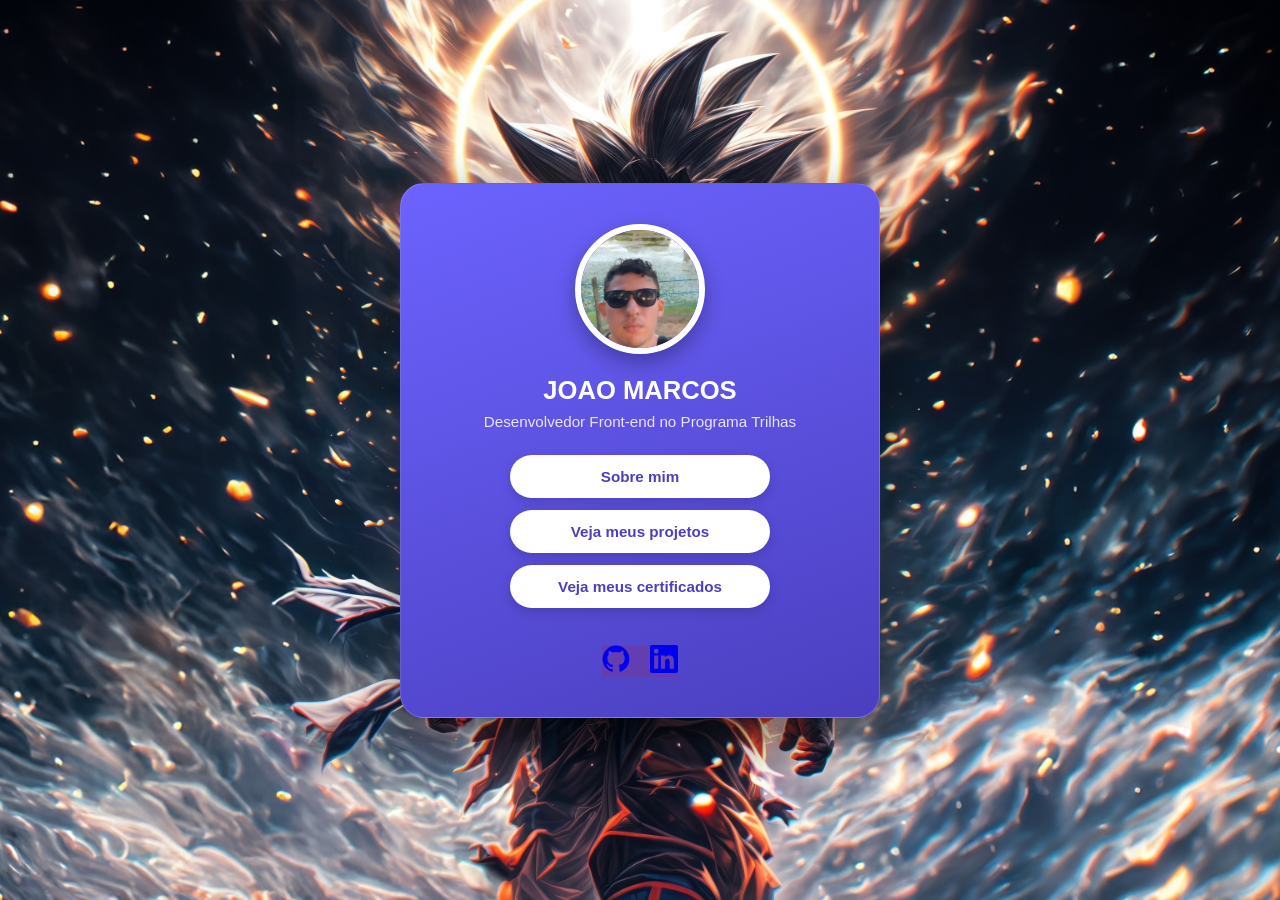
<file: index.html>
<!DOCTYPE html>
<html lang="pt-BR">
<head>
  <meta charset="UTF-8">
  <meta name="viewport" content="width=device-width, initial-scale=1.0">
  <title>Meu Portfólio</title>
  <link rel="stylesheet" href="styles.css">
</head>
<body>
  <main class="card">
    <img src="img/joaoperfil.png" alt="Foto de perfil" class="foto-perfil">
    <h1>JOAO MARCOS</h1>
    <p class="descricao">Desenvolvedor Front-end no Programa Trilhas</p>

    <div class="botoes">
      <a href="sobre.html" class="btn">Sobre mim</a>
      <a href="projetos.html" class="btn">Veja meus projetos</a>
      <a href="https://drive.google.com/drive/search?q=certificado" target="_blank" class="btn">
        Veja meus certificados
      </a>

      <div class="redes-sociais">
  <a href="https://github.com/joao104?tab=repositories" target="_blank" aria-label="GitHub">
    <svg xmlns="http://www.w3.org/2000/svg" viewBox="0 0 24 24" width="28" height="28" fill="currentColor">
      <path d="M12 .5C5.65.5.5 5.65.5 12c0 5.08 3.29 9.39 7.86 10.91.58.11.79-.25.79-.56 0-.28-.01-1.02-.02-2-3.2.7-3.88-1.54-3.88-1.54-.53-1.34-1.29-1.7-1.29-1.7-1.05-.72.08-.71.08-.71 1.17.08 1.78 1.2 1.78 1.2 1.03 1.77 2.71 1.26 3.37.96.1-.75.4-1.26.73-1.55-2.55-.29-5.24-1.28-5.24-5.7 0-1.26.45-2.29 1.19-3.1-.12-.29-.52-1.46.11-3.05 0 0 .97-.31 3.18 1.18a11.1 11.1 0 0 1 5.8 0c2.2-1.49 3.17-1.18 3.17-1.18.63 1.59.23 2.76.11 3.05.74.81 1.19 1.84 1.19 3.1 0 4.43-2.69 5.41-5.25 5.69.41.36.78 1.06.78 2.14 0 1.55-.01 2.8-.01 3.18 0 .31.21.68.8.56C20.22 21.39 23.5 17.08 23.5 12 23.5 5.65 18.35.5 12 .5z"/>
    </svg>
  </a>

  <a href="https://www.linkedin.com/in/joaomarcossouza/" target="_blank" aria-label="LinkedIn">
    <svg xmlns="http://www.w3.org/2000/svg" viewBox="0 0 24 24" width="28" height="28" fill="currentColor">
      <path d="M20.45 20.45h-3.56v-5.57c0-1.33-.02-3.04-1.85-3.04-1.85 0-2.13 1.44-2.13 2.94v5.67H9.35V9h3.42v1.56h.05c.48-.9 1.64-1.85 3.37-1.85 3.6 0 4.27 2.37 4.27 5.46v6.28zM5.34 7.43a2.06 2.06 0 1 1 0-4.12 2.06 2.06 0 0 1 0 4.12zM7.12 20.45H3.56V9h3.56v11.45zM22.22 0H1.77C.79 0 0 .77 0 1.72v20.56C0 23.23.79 24 1.77 24h20.45c.98 0 1.78-.77 1.78-1.72V1.72C24 .77 23.2 0 22.22 0z"/>
    </svg>
  </a>
</div>
    </div>
  </main>
</body>
</html>
</file>
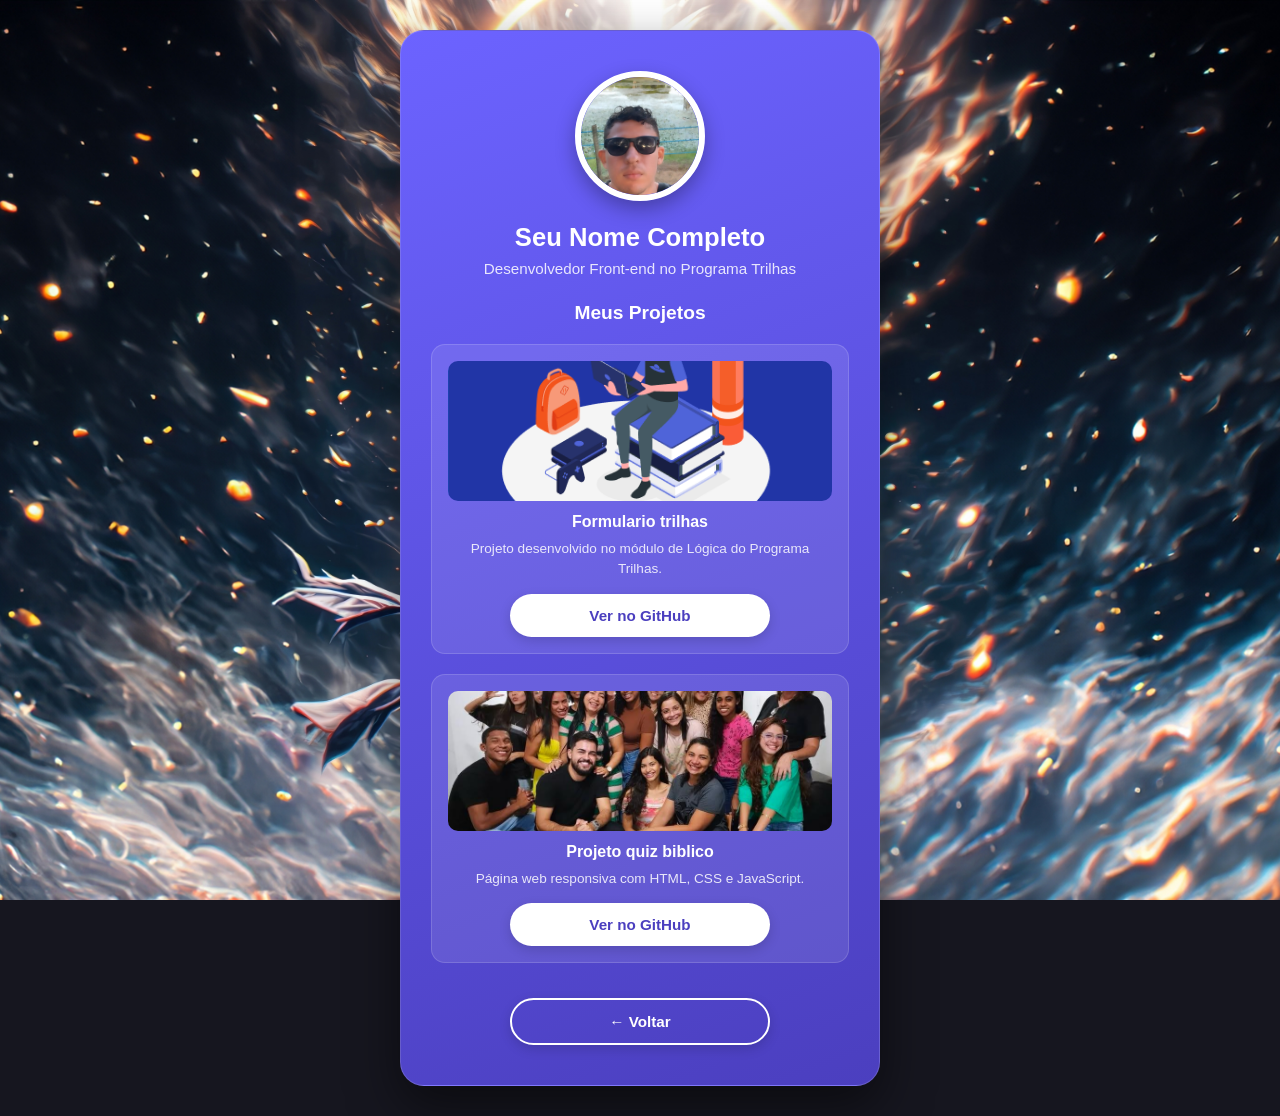
<file: projetos.html>
<!DOCTYPE html>
<html lang="pt-BR">
<head>
  <meta charset="UTF-8">
  <meta name="viewport" content="width=device-width, initial-scale=1.0">
  <title>Meus Projetos</title>
  <link rel="stylesheet" href="styles.css">
</head>
<body>
  <main class="card">
    <img src="img/joaoperfil.png" alt="Foto de perfil" class="foto-perfil">
    <h1>Seu Nome Completo</h1>
    <p class="descricao">Desenvolvedor Front-end no Programa Trilhas</p>

    <h2 class="titulo-secao">Meus Projetos</h2>

    <div class="cards">
      <article class="card-projeto">
        <img src="img/logotrilhas.png" alt="Projeto de Lógica">
        <h3>Formulario trilhas</h3>
        <p>Projeto desenvolvido no módulo de Lógica do Programa Trilhas.</p>
        <a href="https://github.com/joao104?tab=repositories" target="_blank" class="btn">
          Ver no GitHub
        </a>
      </article>

      <article class="card-projeto">
        <img src="img/jovens2.jpeg" alt="Projeto Front-end">
        <h3>Projeto quiz biblico</h3>
        <p>Página web responsiva com HTML, CSS e JavaScript.</p>
        <a href="https://github.com/joao104?tab=repositories" target="_blank" class="btn">
          Ver no GitHub
        </a>
      </article>
    </div>

    <a href="index.html" class="btn voltar">← Voltar</a>
  </main>
</body>
</html>
</file>
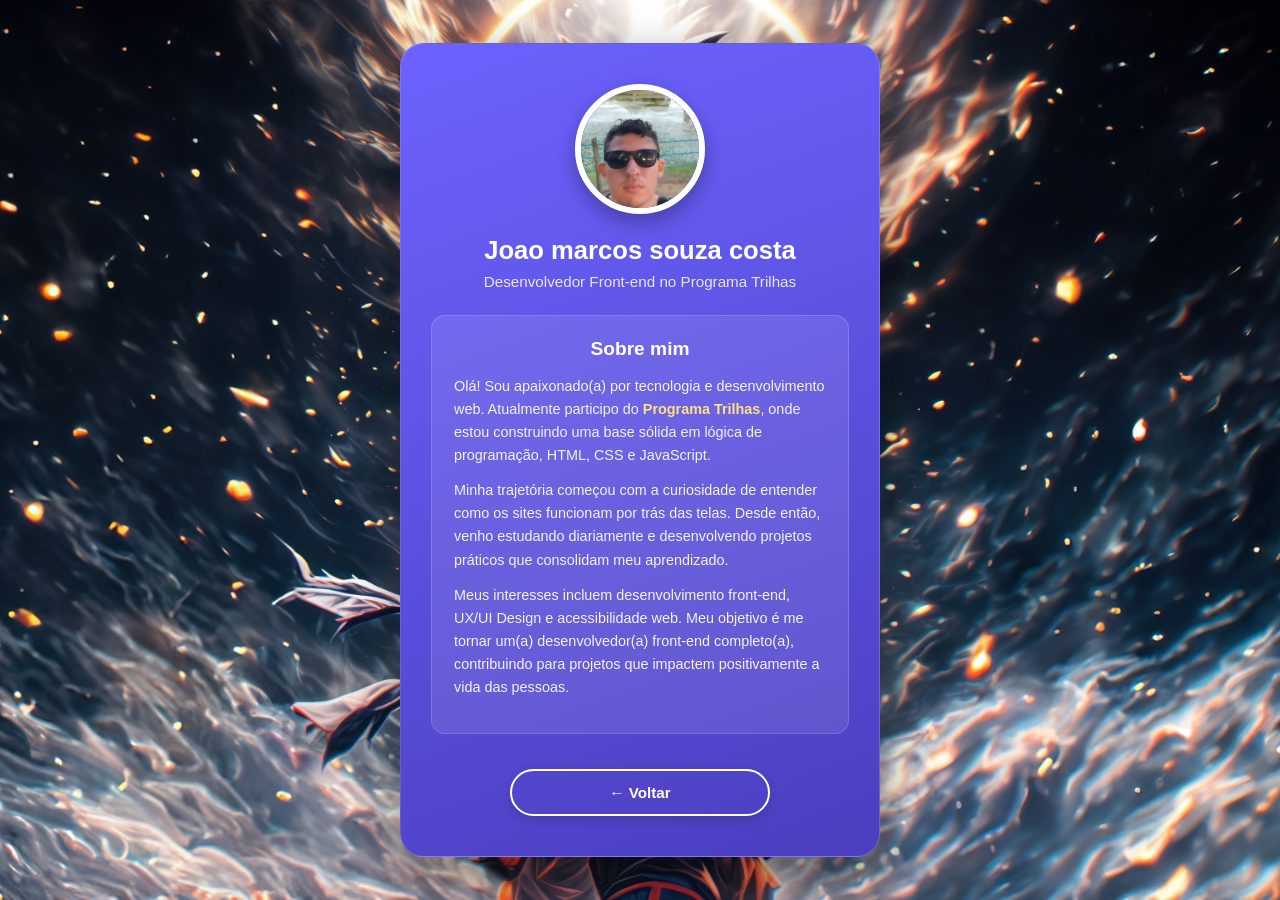
<file: sobre.html>
<!DOCTYPE html>
<html lang="pt-BR">
<head>
  <meta charset="UTF-8">
  <meta name="viewport" content="width=device-width, initial-scale=1.0">
  <title>Sobre mim</title>
  <link rel="stylesheet" href="styles.css">
</head>
<body>
  <main class="card">
    <img src="img/joaoperfil.png" alt="Foto de perfil" class="foto-perfil">
    <h1>Joao marcos souza costa</h1>
    <p class="descricao">Desenvolvedor Front-end no Programa Trilhas</p>

    <div class="sobre-texto">
      <h2>Sobre mim</h2>
      <p>
        Olá! Sou apaixonado(a) por tecnologia e desenvolvimento web. Atualmente participo
        do <strong>Programa Trilhas</strong>, onde estou construindo uma base sólida em
        lógica de programação, HTML, CSS e JavaScript.
      </p>
      <p>
        Minha trajetória começou com a curiosidade de entender como os sites funcionam
        por trás das telas. Desde então, venho estudando diariamente e desenvolvendo
        projetos práticos que consolidam meu aprendizado.
      </p>
      <p>
        Meus interesses incluem desenvolvimento front-end, UX/UI Design e acessibilidade
        web. Meu objetivo é me tornar um(a) desenvolvedor(a) front-end completo(a),
        contribuindo para projetos que impactem positivamente a vida das pessoas.
      </p>
    </div>

    <a href="index.html" class="btn voltar">← Voltar</a>
  </main>
</body>
</html>
</file>
<file: styles.css>
* {
  margin: 0;
  padding: 0;
  box-sizing: border-box;
  font-family: 'Segoe UI', Arial, sans-serif;
}

/* Fundo da página (neutro para destacar o card roxo) */
body {
  min-height: 100vh;
  display: flex;
  align-items: center;
  justify-content: center;
  padding: 30px 15px;

  /* Imagem de fundo */
  background-image: url('img/fundo.jpg');
  background-size: cover;       /* cobre toda a tela */
  background-position: center;  /* centraliza */
  background-repeat: no-repeat; /* não repete */
  background-attachment: fixed; /* fica fixa ao rolar */
}

/* ===== Card roxo centralizado ===== */
.card {
  width: 100%;
  max-width: 480px;
  background: linear-gradient(160deg, #6c63ff 0%, #4b3fbf 100%);
  border-radius: 24px;
  padding: 40px 30px;
  text-align: center;
  color: #df0f0f;
  box-shadow: 0 20px 50px rgba(108, 99, 255, 0.4);
  border: 1px solid rgba(255, 255, 255, 0.15);
  margin: auto;
}

/* ===== Foto de perfil ===== */
.foto-perfil {
  width: 130px;
  height: 130px;
  border-radius: 50%;
  object-fit: cover;
  border: 4px solid #fff;
  box-shadow: 0 8px 20px rgba(0, 0, 0, 0.3);
  margin-bottom: 18px;
  transition: transform 0.3s ease;
}

.foto-perfil:hover {
  transform: scale(1.06);
}

/* ===== Textos ===== */
h1 {
  font-size: 1.6rem;
  margin-bottom: 8px;
  color: #fff;
}

.descricao {
  font-size: 0.95rem;
  color: rgba(255, 255, 255, 0.85);
  margin-bottom: 25px;
}

/* ===== Botões ===== */
.botoes {
  display: flex;
  flex-direction: column;
  gap: 12px;
  align-items: center;
}

.btn {
  display: inline-block;
  background: #fff;
  color: #010103;
  padding: 13px 28px;
  border-radius: 30px;
  text-decoration: none;
  font-weight: 700;
  font-size: 0.95rem;
  transition: all 0.3s ease;
  width: 100%;
  max-width: 260px;
  text-align: center;
  box-shadow: 0 4px 12px rgba(0, 0, 0, 0.15);
}

.btn:hover {
  background: #f0f0ff;
  transform: translateY(-3px);
  box-shadow: 0 8px 18px rgba(0, 0, 0, 0.25);
}

.btn.voltar {
  background: transparent;
  color: #fff;
  border: 2px solid #fff;
  margin-top: 25px;
}

.btn.voltar:hover {
  background: #fff;
  color: #4b3fbf;
}

/* ===== Sobre ===== */
.sobre-texto {
  background: rgba(255, 255, 255, 0.1);
  border-radius: 14px;
  padding: 22px;
  text-align: left;
  margin-bottom: 10px;
  border: 1px solid rgba(255, 255, 255, 0.15);
}

.sobre-texto h2 {
  color: #fff;
  margin-bottom: 15px;
  text-align: center;
  font-size: 1.2rem;
}

.sobre-texto p {
  margin-bottom: 12px;
  line-height: 1.6;
  color: rgba(255, 255, 255, 0.92);
  font-size: 0.9rem;
}

.sobre-texto strong {
  color: #ffe082;
}

/* ===== Projetos ===== */
.titulo-secao {
  font-size: 1.2rem;
  margin-bottom: 20px;
  color: #fff;
}

.cards {
  display: flex;
  flex-direction: column;
  gap: 20px;
  margin-bottom: 10px;
}

.card-projeto {
  background: rgba(255, 255, 255, 0.1);
  border-radius: 14px;
  padding: 16px;
  border: 1px solid rgba(255, 255, 255, 0.15);
  display: flex;
  flex-direction: column;
  align-items: center;
  transition: transform 0.3s ease;
}

.card-projeto:hover {
  transform: translateY(-4px);
}

.card-projeto img {
  width: 100%;
  height: 140px;
  object-fit: cover;
  border-radius: 10px;
  margin-bottom: 12px;
}

.card-projeto h3 {
  font-size: 1rem;
  margin-bottom: 8px;
  color: #fff;
}

.card-projeto p {
  font-size: 0.85rem;
  color: rgba(255, 255, 255, 0.85);
  margin-bottom: 14px;
  line-height: 1.5;
}
body {
  min-height: 100vh;
  display: flex;
  align-items: center;
  justify-content: center;
  padding: 30px 15px;
  background: linear-gradient(-45deg, #16161f, #2a1f5c, #4b3fbf, #6c63ff);
  background-size: 400% 400%;
  animation: gradientAnimado 15s ease infinite;
}

@keyframes gradientAnimado {
  0%   { background-position: 0% 50%; }
  50%  { background-position: 100% 50%; }
  100% { background-position: 0% 50%; }
}


* {
  margin: 0;
  padding: 0;
  box-sizing: border-box;
  font-family: 'Segoe UI', Arial, sans-serif;
}

html, body {
  min-height: 100vh;
  width: 100%;
}

body {
  display: flex;
  align-items: center;
  justify-content: center;
  padding: 30px 15px;

  background-image: url('img/fundo.jpg');
  background-size: cover;
  background-position: center;
  background-repeat: no-repeat;
  background-attachment: fixed;
  background-color: #16161f;
}

.card {
  position: relative;
  z-index: 1;

  width: 100%;
  max-width: 480px;
  background: linear-gradient(160deg, #6c63ff 0%, #4b3fbf 100%);
  border-radius: 24px;
  padding: 40px 30px;
  text-align: center;
  color: #fff;
  box-shadow: 0 20px 50px rgba(0, 0, 0, 0.5);
  border: 1px solid rgba(255, 255, 255, 0.15);
}

.foto-perfil {
  width: 130px;
  height: 130px;
  border-radius: 50%;
  object-fit: cover;
  border: 4px solid #fff;
  margin-bottom: 18px;
}

h1 {
  font-size: 1.6rem;
  margin-bottom: 8px;
}

.descricao {
  font-size: 0.95rem;
  color: rgba(255, 255, 255, 0.85);
  margin-bottom: 25px;
}

.botoes {
  display: flex;
  flex-direction: column;
  gap: 12px;
  align-items: center;
}

.btn {
  display: inline-block;
  background: #fff;
  color: #4b3fbf;
  padding: 13px 28px;
  border-radius: 30px;
  text-decoration: none;
  font-weight: 700;
  font-size: 0.95rem;
  width: 100%;
  max-width: 260px;
  text-align: center;
  transition: all 0.3s ease;
}

.btn:hover {
  background: #f0f0ff;
  transform: translateY(-3px);
}
.redes-sociais {
  display: flex;
  flex-direction: row;        /* um ao lado do outro */
  justify-content: center;    /* centraliza */
  align-items: center;
  gap: 20px;                  /* espaço entre eles */
  margin-top: 25px;
  background: rgba(196, 17, 17, 0.15);  /* cor do círculo de fundo */
  color: #0a0a0a;                             /* cor do ÍCONE em si */
  transition: all 0.3s ease;
  text-decoration: none;

}
.video-fundo {
  position: fixed;
  top: 0;
  left: 0;
  width: 100%;
  height: 100%;
  object-fit: cover;      /* cobre a tela toda sem distorcer */
  z-index: -1;            /* fica atrás do card */
  filter: brightness(0.5); /* escurece para o card se destacar */
}
body {
  /* ... seus estilos ... */
  background-color: #16161f;
}
.foto-perfil {
  width: 130px;
  height: 130px;
  border-radius: 50%;       /* deixa redondo */
  object-fit: cover;        /* enquadra o vídeo no círculo */
  border: 6px solid #fff;
  margin-bottom: 18px;
  overflow: hidden;
}
</file>
